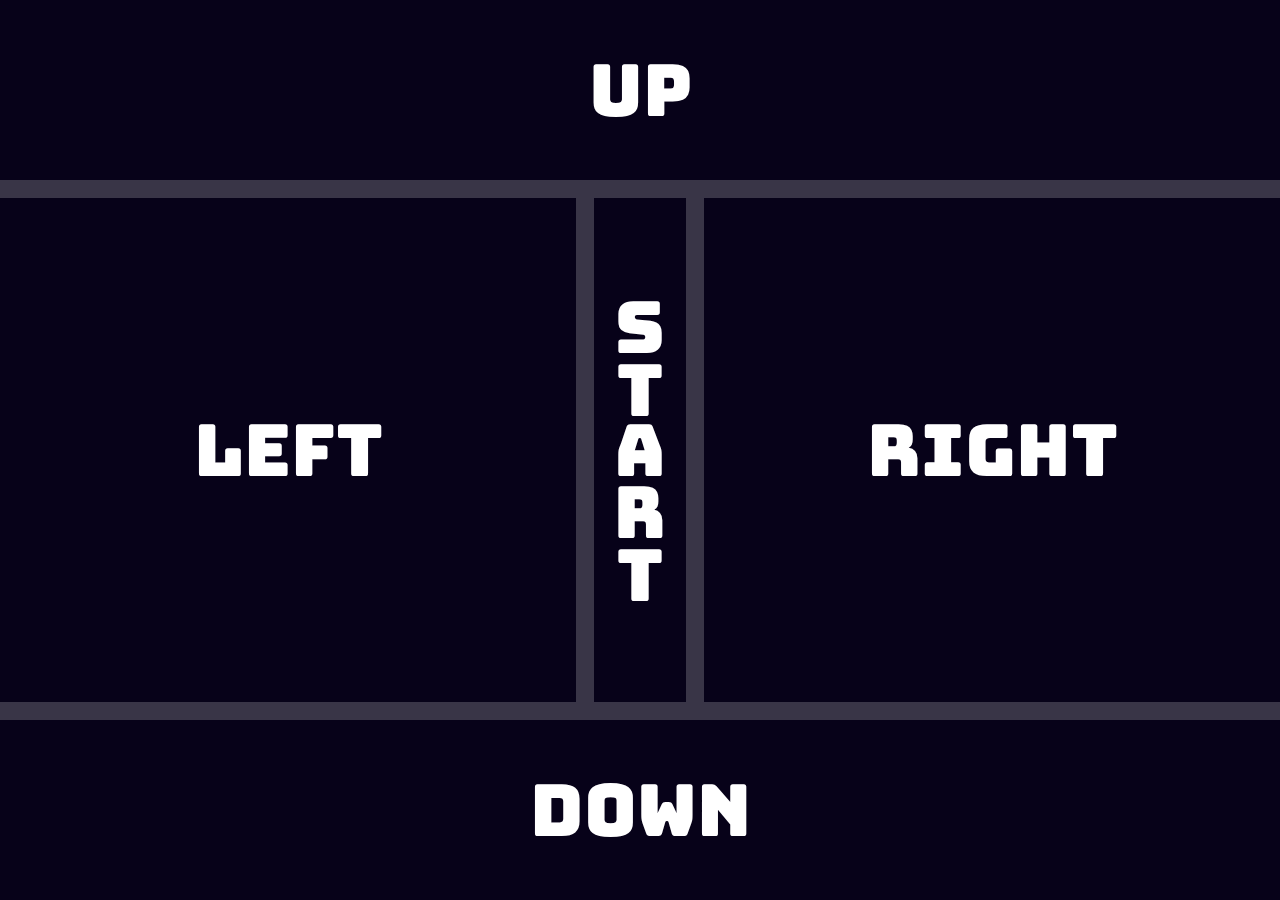
<file: Assets/Gamepad/gamepad.html>
<!DOCTYPE html>
<html lang="en">

<head>
        <!-- Metadata -->
        <meta charset="UTF-8">
        <meta name="viewport" content="width=device-width, initial-scale=1.0">
        <meta http-equiv="X-UA-Compatible" content="ie=edge">

        <!-- Game Title -->
        <title>Tron Gamepad</title>

        <!-- Import external stylesheets -->
        <link rel="stylesheet" href="src/style.css">
        <link href="https://fonts.googleapis.com/css?family=Bungee&display=swap" rel="stylesheet">

        <style type=text/css>
                @media screen and (orientation:landscape) {
                        #portrait {
                                display: none;
                        }
                }
                
                @media screen and (orientation:portrait) {
                        #landscape {
                                display: none;
                        }
                }
        </style>

        <!-- Import Unboared UMD library (Javascript) -->
        <script src="https://developers.unboared.com/unboared-lib/umd/v0.3.1/unboared-lib.js"></script>

        <!-- Import the gamepad logic that contain the TronGamepad class -->
        <script src="src/tronGamepad.js"></script>

</head>

<body onload="window.app = new TronGamepad()">
        <div id="portrait">
                Change the orientation to play
        </div>

        <div id="landscape">
                <div id="upButton" class="button" ontouchstart="window.app.sendMessageToScreen('UP')">
                        UP
                </div>
                <div id="downButton" class="button" ontouchstart="window.app.sendMessageToScreen('DOWN')">
                        DOWN
                </div>
                <div id="leftButton" class="button" ontouchstart="window.app.sendMessageToScreen('LEFT')">
                        LEFT
                </div>
                <div id="rightButton" class="button" ontouchstart="window.app.sendMessageToScreen('RIGHT')">
                        RIGHT
                </div>

                <div id="centerButton" class="button" ontouchstart="window.app.sendMessageToScreen('START')">
                        START
                </div>
        </div>
</body>

</html>
</file>
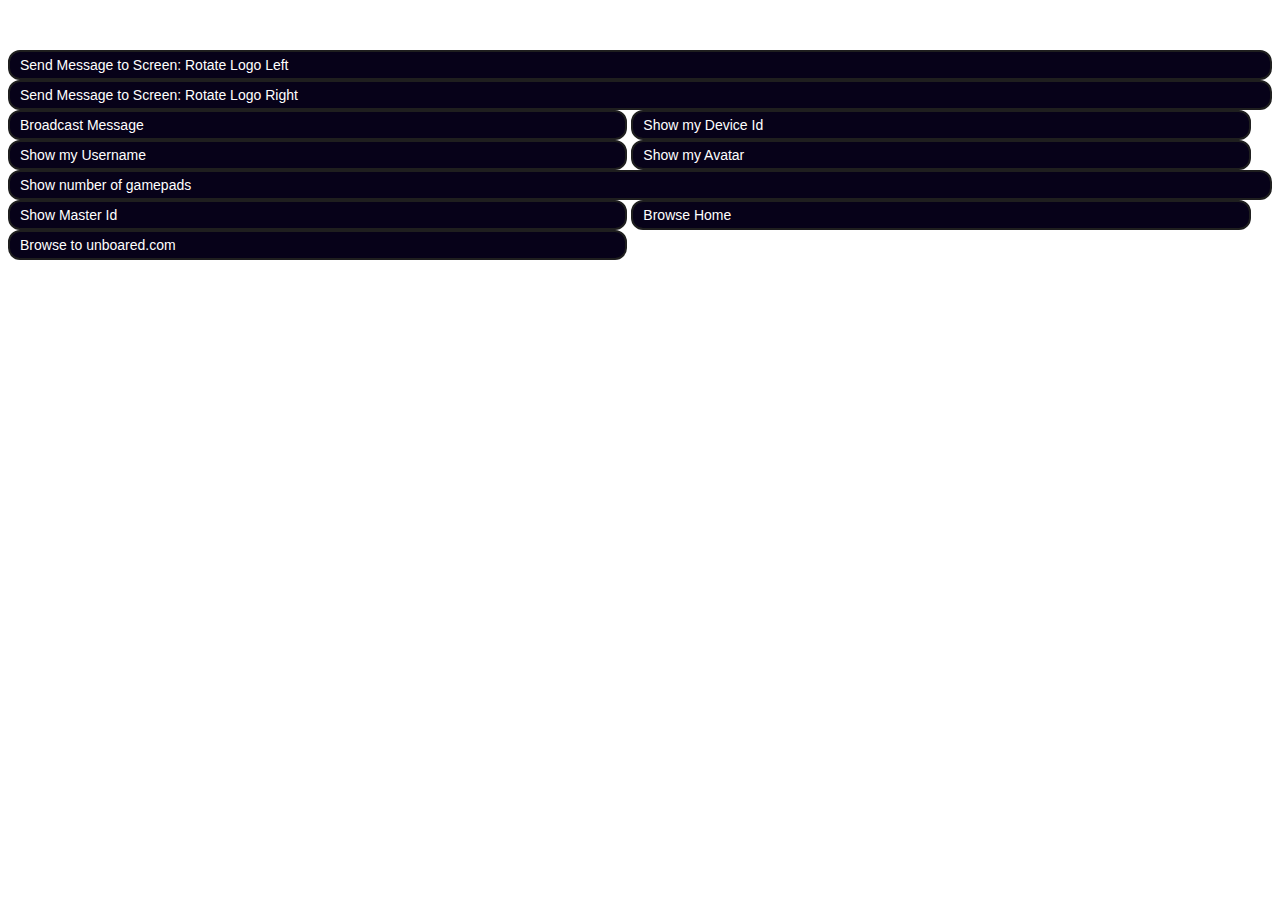
<file: Assets/Unboared/examples/test/gamepad.html>
<html>

<head>
        <meta name="viewport" content="user-scalable=no, width=device-width, initial-scale=1.0, maximum-scale=1.0" />
        <script src="https://developers.unboared.com/unboared-lib/umd/v0.3.2/unboared-lib.js"></script>

        <style type=text/css>
                .button {
                        background: #070219;
                        color: white;
                        font-family: Arial;
                        font-size: 14px;
                        padding: 5px 10px 5px 10px;
                        border: solid #1f1f1f 2px;
                        -webkit-border-radius: 11;
                        -moz-border-radius: 11;
                        border-radius: 12px;
                        width: 100%;
                        text-align: left;
                        box-sizing: border-box;
                }
                
                .button-half {
                        width: 49%;
                        display: inline-block;
                }
                
                #content {
                        position: absolute;
                        font-family: Arial;
                        color: white;
                        bottom: 5%;
                }
                
                #profile-pic {
                        position: absolute;
                        background-size: cover;
                        width: 50px;
                        height: 50px;
                        right: 5%;
                        bottom: 5%;
                }
        </style>

        <script type="text/javascript">
                class MyApp {
                        constructor() {
                                this.unboared = new Unboared.Game();
                                this.unboared.init();

                                // this.unboared.onReady(() => {
                                //         console.log("onReady");
                                // })

                                // this.unboared.onConnect((deviceID) => {
                                //         updateText(this.unboared.getGamepadIDs().length);
                                // })

                                this.unboared.start();

                                if (!("ontouchstart" in document.createElement("div"))) {
                                        var elements = document.getElementsByTagName("*");
                                        for (var i = 0; i < elements.length; ++i) {
                                                var element = elements[i];
                                                var ontouchstart = element.getAttribute("ontouchstart");
                                                if (ontouchstart) {
                                                        element.setAttribute("onmousedown", ontouchstart);
                                                }
                                                var ontouchend = element.getAttribute("ontouchend");
                                                if (ontouchend) {
                                                        element.setAttribute("onmouseup", ontouchend);
                                                }
                                        }
                                }
                        }


                        sendMessageToScreen(msg) {
                                this.unboared.emitAction(msg);
                        }

                        broadcastMessage(msg) {
                                this.unboared.broadcast(msg);
                        }

                        showDeviceId() {
                                var id = this.unboared.getDeviceID();
                                document.getElementById("content").innerHTML = "My Device ID is: " + id;
                        }

                        showUsername() {
                                var name = this.unboared.getUsername();
                                document.getElementById("content").innerHTML = "My username is: " + name;
                        }

                        showAvatar() {
                                var picUrl = this.unboared.getAvatar();
                                console.log(picUrl);
                                document.getElementById("profile-pic").style.backgroundImage = "url(" + picUrl + ")";
                        };
                        showNumberOfGamepads() {
                                var number = this.unboared.getGamepadIDs().length;
                                document.getElementById("content").innerHTML = "Number of gamepads: " + number;
                        };
                        showMasterID() {
                                var master_id = this.unboared.getMasterID();
                                document.getElementById("content").innerHTML = "Master is: " + master_id;
                        };

                        browseToHome() {
                                this.unboared.browseToHome();
                        };

                        browseToUnboared() {
                                this.unboared.BrowseToURL("https://unboared.com/");
                        };
                }
        </script>

</head>

<body onload="window.app = new MyApp()">
        <div style="margin-top:50px">
                <div class="button" ontouchstart="window.app.sendMessageToScreen('left')" ontouchend="window.app.sendMessageToScreen('stop')">Send Message to Screen: Rotate Logo Left</div>
                <div class="button" ontouchstart="window.app.sendMessageToScreen('right')" ontouchend="window.app.sendMessageToScreen('stop')">Send Message to Screen: Rotate Logo Right</div>
                <div class="button button-half" ontouchstart="window.app.broadcastMessage('Hey everyone!')">Broadcast Message</div>
                <div class="button button-half" ontouchstart="window.app.showDeviceId()">Show my Device Id</div>
                <div class="button button-half" ontouchstart="window.app.showUsername()">Show my Username</div>
                <div class="button button-half" ontouchstart="window.app.showAvatar()">Show my Avatar</div>
                <div class="button" ontouchstart="window.app.showNumberOfGamepads()">Show number of gamepads</div>
                <div class="button button-half" ontouchstart="window.app.showMasterID()">Show Master Id</div>
                <div class="button button-half" ontouchstart="window.app.browseToHome()">Browse Home </div>
                <div class="button button-half" ontouchstart="window.app.browseToUnboared()">Browse to unboared.com</div>
        </div>
        <div id="profile-pic"></div>
        <div id="content">
                <!--Incoming messages get displayed in this container-->
        </div>
</body>

</html>
</file>
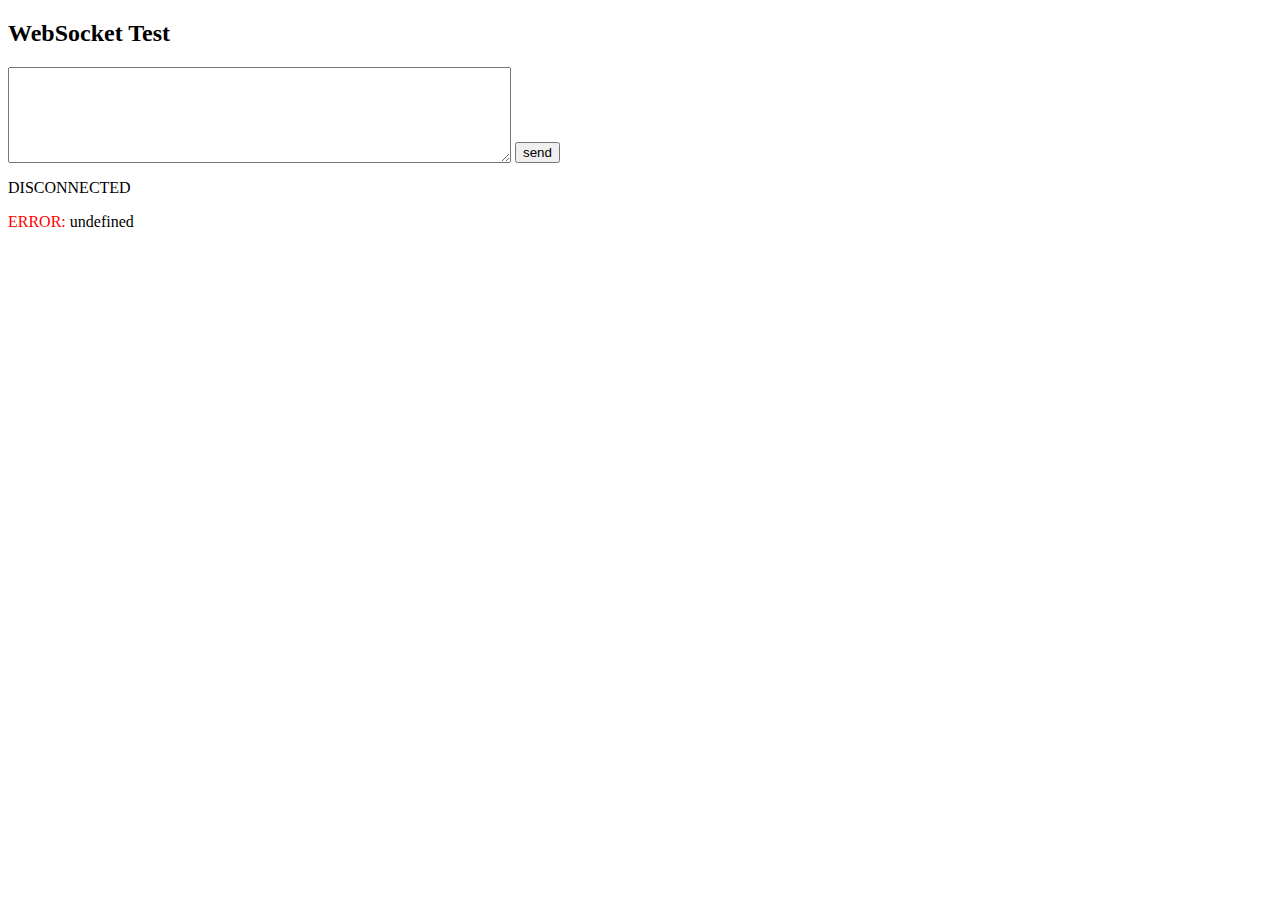
<file: Assets/Unboared/scripts/tests/test_websocket.html>
<!DOCTYPE html>
<html lang="en">
<style>
        textarea {
                vertical-align: bottom;
        }
        
        #output {
                overflow: auto;
        }
        
        #output>p {
                overflow-wrap: break-word;
        }
        
        #output span {
                color: blue;
        }
        
        #output span.error {
                color: red;
        }
</style>

<body>
        <h2>WebSocket Test</h2>
        <textarea cols="60" rows="6"></textarea>
        <button>send</button>
        <div id="output"></div>
</body>
<script>
        // http://www.websocket.org/echo.html
        const button = document.querySelector("button");
        const output = document.querySelector("#output");
        const textarea = document.querySelector("textarea");
        const wsUri = "ws://127.0.0.1:7843/api";
        const websocket = new WebSocket(wsUri);

        button.addEventListener("click", onClickButton);

        websocket.onopen = (e) => {
                writeToScreen("CONNECTED");
                doSend("WebSocket rocks");
        };

        websocket.onclose = (e) => {
                writeToScreen("DISCONNECTED");
        };

        websocket.onmessage = (e) => {
                writeToScreen(`<span>RESPONSE: ${e.data}</span>`);
        };

        websocket.onerror = (e) => {
                writeToScreen(`<span class="error">ERROR:</span> ${e.data}`);
        };

        function doSend(message) {
                writeToScreen(`SENT: ${message}`);
                websocket.send(message);
        }

        function writeToScreen(message) {
                output.insertAdjacentHTML("afterbegin", `<p>${message}</p>`);
        }

        function onClickButton() {
                const text = textarea.value;

                text && doSend(text);
                textarea.value = "";
                textarea.focus();
        }
</script>

</html>
</file>
<file: Assets/Gamepad/src/style.css>
body {
        background: #070219;
        color: #FFF;
        text-align: center;
        font-family: 'Bungee', cursive;
        -webkit-touch-callout: none;
        -webkit-text-size-adjust: none;
        -ms-text-size-adjust: none;
        -webkit-user-select: none;
        -moz-user-select: none;
        -ms-user-select: none;
        user-select: none;
        -webkit-highlight: none;
        -webkit-tap-highlight-color: rgba(0, 0, 0, 0);
        -webkit-tap-highlight-color: transparent;
        -ms-content-zooming: none;
}

#tron {
        border: 5px solid #FF2453;
}

#portrait {
        position: absolute;
        top: 50%;
        left: 50%;
        transform: translate(-50%, -50%);
        font-size: 6vw;
}

.button {
        position: absolute;
        display: flex;
        justify-content: center;
        align-items: center;
        font-size: 8vh;
}

#centerButton {
        right: 45%;
        top: 20%;
        height: 60%;
        width: 10%;
        writing-mode: vertical-rl;
        text-orientation: upright;
}

#upButton {
        right: 0;
        top: 0;
        height: 20%;
        width: 100%;
        border-bottom: 2vh solid #393547;
}

#downButton {
        right: 0;
        bottom: 0;
        height: 20%;
        width: 100%;
        border-top: 2vh solid #393547;
}

#leftButton {
        left: 0;
        top: 20%;
        height: 60%;
        width: 45%;
        border-right: 2vh solid #393547;
}

#rightButton {
        right: 0;
        top: 20%;
        height: 60%;
        width: 45%;
        border-left: 2vh solid #393547;
}
</file>
